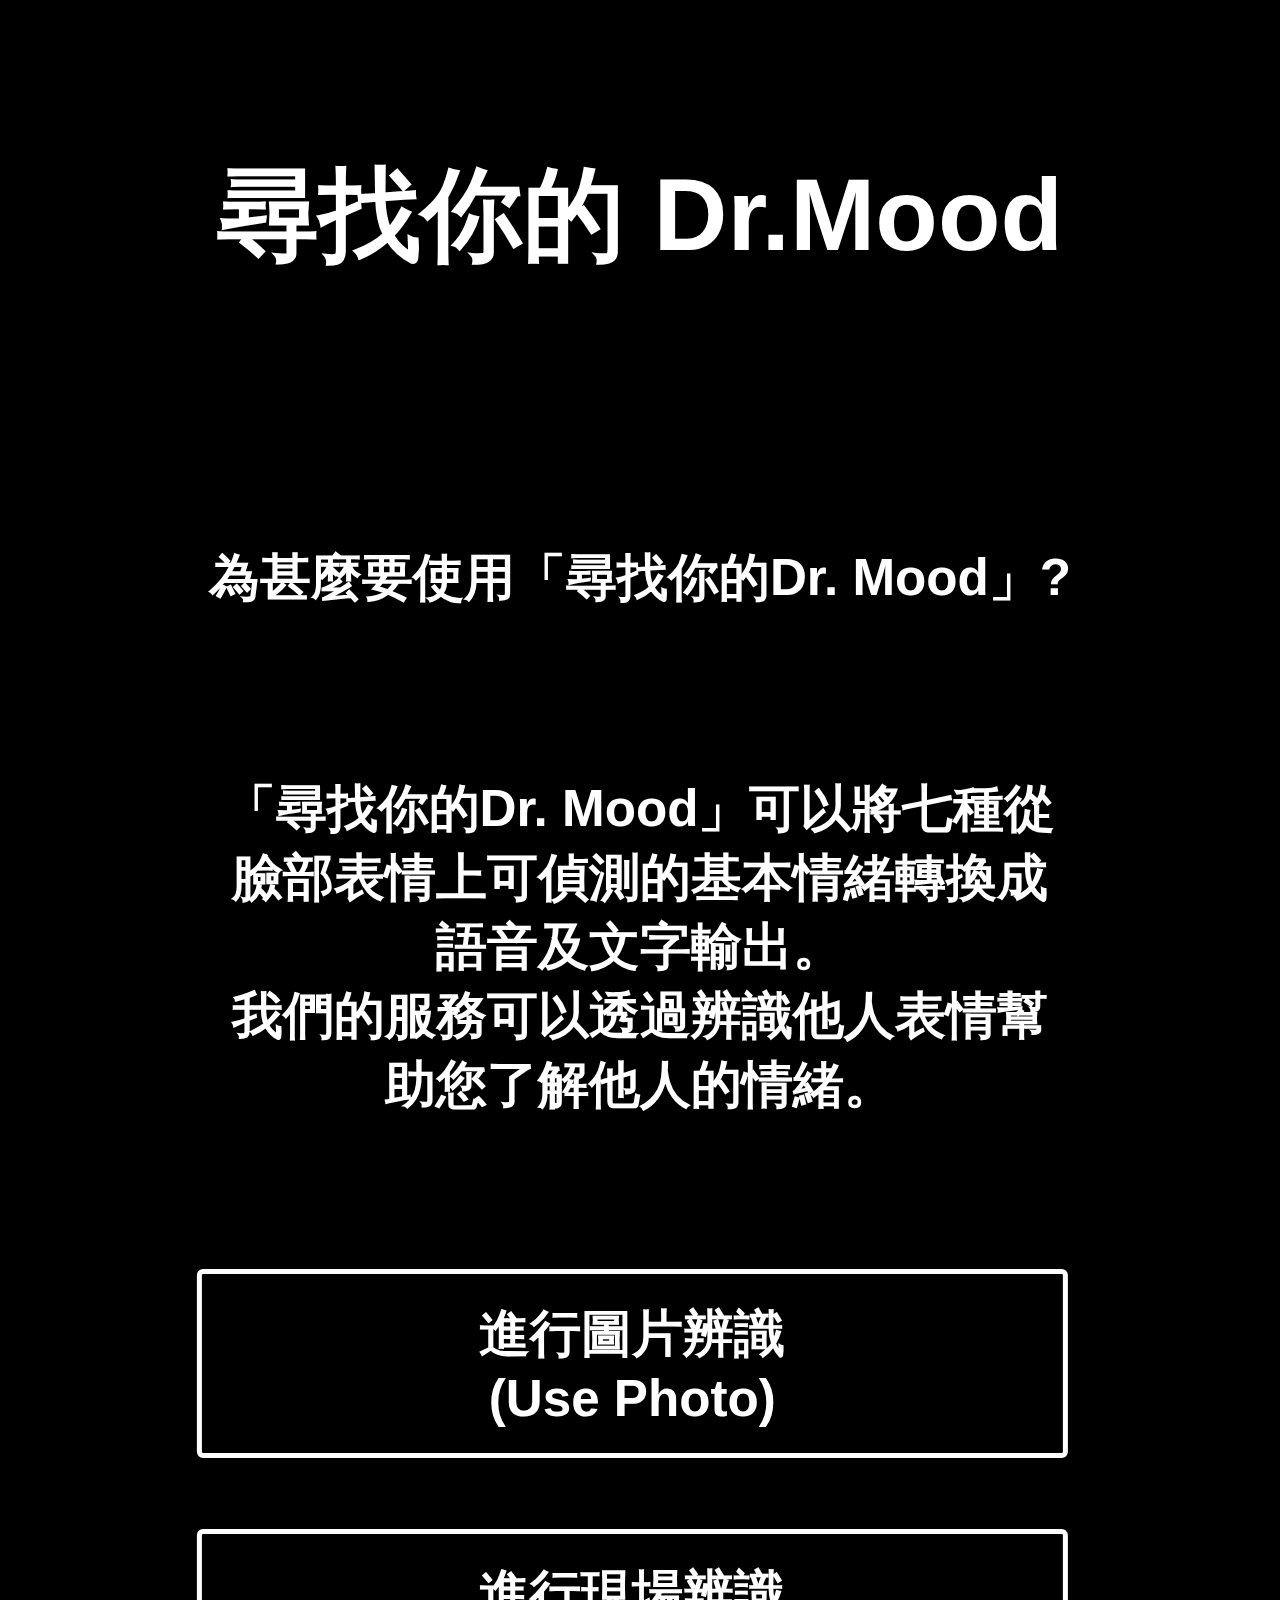
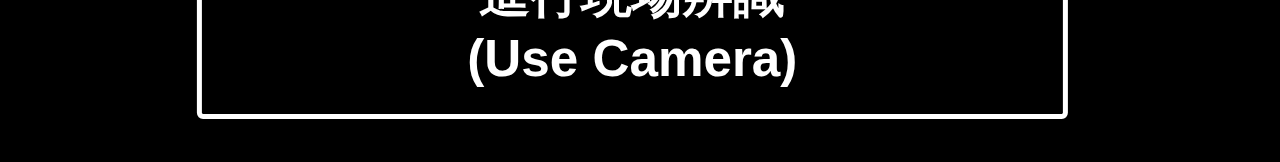
<file: index.html>
<!DOCTYPE html>
<html>
<head>
  <meta charset="UTF-8">
  <title>Control Panel</title>
<style>
*{
    box-sizing: border-box;
}
.center{
  position: absolute;
  left: 50%;
  /*top: 50%;*/
  transform: translate(-50%, -0%);
  display:flex;
  flex-direction: column;
  flex-wrap: nowrap;
  align-items:stretch;
  justify-content: space-between;
}
    
body{
    background-color: black;
    font-family:'Roboto',sans-serif;
    touch-action: auto;
}
/*
.Page{
  height: 100vh;
  width: 100vw;
  display:flex;
  flex-direction: column;
  flex-wrap: nowrap;
  align-items:stretch;
  justify-content: space-between;
}
*/

.Block{
  position:relative;
  display:flex;
  flex-direction: column;
  flex-wrap: wrap;
  align-items:stretch;
  justify-content:center;
  padding: 10px 20px 10px 20px;

  background-color: black;
  /* color: white; */
  border: 2px;
  margin: 20px;
  padding: 50px 20px 50px 20px;
}


.container {
  display: flex;
  flex-flow: row nowrap;
  /* This aligns items to the end line on main-axis */
  justify-content: space-around;
}
:focus {
    outline: 3px solid gray;   
}
h1{
    color: white;
    font-size: 8vmax;
    font-weight: bold;
    text-align: center;
}
h2{
    color: white;
    font-size: 5vmax;
    font-weight: bold;
    text-align: center;
}
h3{
    color: white;
    font-size: 4vw;
    font-weight: bold;
    text-align: center;
}
/* RESPONSIVE ARROWS */
[class^=arr-]{
    border:solid white;
    border-width:0 1.0em 1.0em 0;
    display:inline-block;
    padding:3vw;
    margin: 0 auto
}
.arr-up    {
    transform:rotate(-135deg);
}
/*
.arr-down  {
    transform:rotate(45deg);
}
*/

/* Button */
a.button1{
  cursor: pointer;
	
  padding: 0.5em 1.5em 0.5em 1.5em;
  border:0.1em solid #FFFFFF;
  margin:0 0.3em 0.3em 0;
  border-radius:0.12em;
  box-sizing: border-box;
  text-decoration:none;
  font-size: 4vw;
  font-weight:bold;
  color:#FFFFFF;
  text-align:center;
  transition: all 0.2s;
}
/*
a.button1:hover,a.button:active{ // active not working
  text-decoration:underline;
  color:#000000;
  background-color:#FFFFFF;
}
*/

/*
@media all and (max-width:30em){
 a.button1{
  display:block;
  margin:0.4em auto;
}
}

@media all and (max-width:30em){
 a.colorButton{
  display:block;
  margin:0.2em auto;
}
}




/* The Modal (background) */
.modal {
  /*
  width: 480px;
  height: 640px;
  */
  display: none; /* Hidden by default */
  position: fixed; /* Stay in place */
  /*z-index: 1; // Sit on top */
  left: 50%;
  /*top: 50%;*/
  bottom:10vh;
  transform: translate(-50%);
  /* 
  left: 0;
  top: 0;
  */
  width: 90vw; /* Full width */
  height: 70vh; /* Full height */
  /*overflow: auto;*/ /* Enable scroll if needed */
  background-color: rgb(0,0,0); /* Fallback color */
  /*
  background-color: rgba(0,0,0,0.4); // Black w/ opacity 
  */
}

/* Modal Content */
.modal-content {
  position: fixed;
  left: 50%;
  bottom:10vh;
  /*transform: translate(-50%, -50%);*/
  transform: translate(-50%);
  /*bottom: 0;*/
  background-color: #fefefe;
  height: 70vh;
  width: 90vw;
}

.modal-header {
  padding: 2px;
  text-align: center;
  background-color: black;
  /*color: white;*/
}

.modal-body {
  padding: 2px;
  overflow: auto;
  overflow-y:scroll;
  height: 40vh;
  padding: 2px 16px;
}

.modal-footer {
  position:absolute;
  /*height: 15vh;*/
  bottom: 0%;
  width: 90vw;
  padding: 2px 16px;
  background-color: black;
}

/*mobile phone(portrait)*/
@media all and (orientation:landscape){

}
@media only screen and (min-width: 0px) and (max-width: 768px) and (orientation:portrait){ 

}
/*mobile phone(landscape)*/
@media only screen and (min-width: 0px) and (max-width: 768px) and (orientation:landscape){ 

}
/* For Tablet*/
@media only screen and (min-width: 768px) and (max-width: 1024px) {

}
/* iPad Pro: 1024*1366*//* Desktop */
@media screen and (min-width: 1024px){

}

</style>
</head>
<body id="body">
<div class="center" id="fullpage">
	<div class="Block" id="Title">
		<h1 id="t1">尋找你的 Dr.Mood</h1>
    </div> 
    <div class="Block" id="Intro">
		<h3 id="t2"><nobr>為甚麼要使用「尋找你的Dr. Mood」?</nobr></h3>
		<h3 id="t3" style="white-space: pre-line">
        「尋找你的Dr. Mood」可以將七種從臉部表情上可偵測的基本情緒轉換成語音及文字輸出。
        我們的服務可以透過辨識他人表情幫助您了解他人的情緒。
		</h3>
    </div>
	<div class="Block"  style="padding: 0.5em 0.5em 0.5em 0.5em" id="Intro">
		<a class="button1" id="PhotoButton" style="padding: 0.5em 0.5em 0.5em 0.5em">進行圖片辨識<br>(Use Photo)</a>
	</div>
	<div class="Block"  style="padding: 0.5em 0.5em 0.5em 0.5em" id="Intro">
		<a class="button1" id="VideoButton" style="padding: 0.5em 0.5em 0.5em 0.5em">進行現場辨識<br>(Use Camera)</a>
	</div>
</div>
<script>
var P_btn = document.getElementById("PhotoButton");
var V_btn = document.getElementById("VideoButton");

P_btn.onclick = function() {
	url = "./web/frontEnd/page/Photo_Mode.html";//此處拼接內容
	window.location.href = url;
}
V_btn.onclick = function() {
	url = "./web/frontEnd/page/Instant_Mode.html";//此處拼接內容
	window.location.href = url;
}
</script>
</body>
</html>
</file>
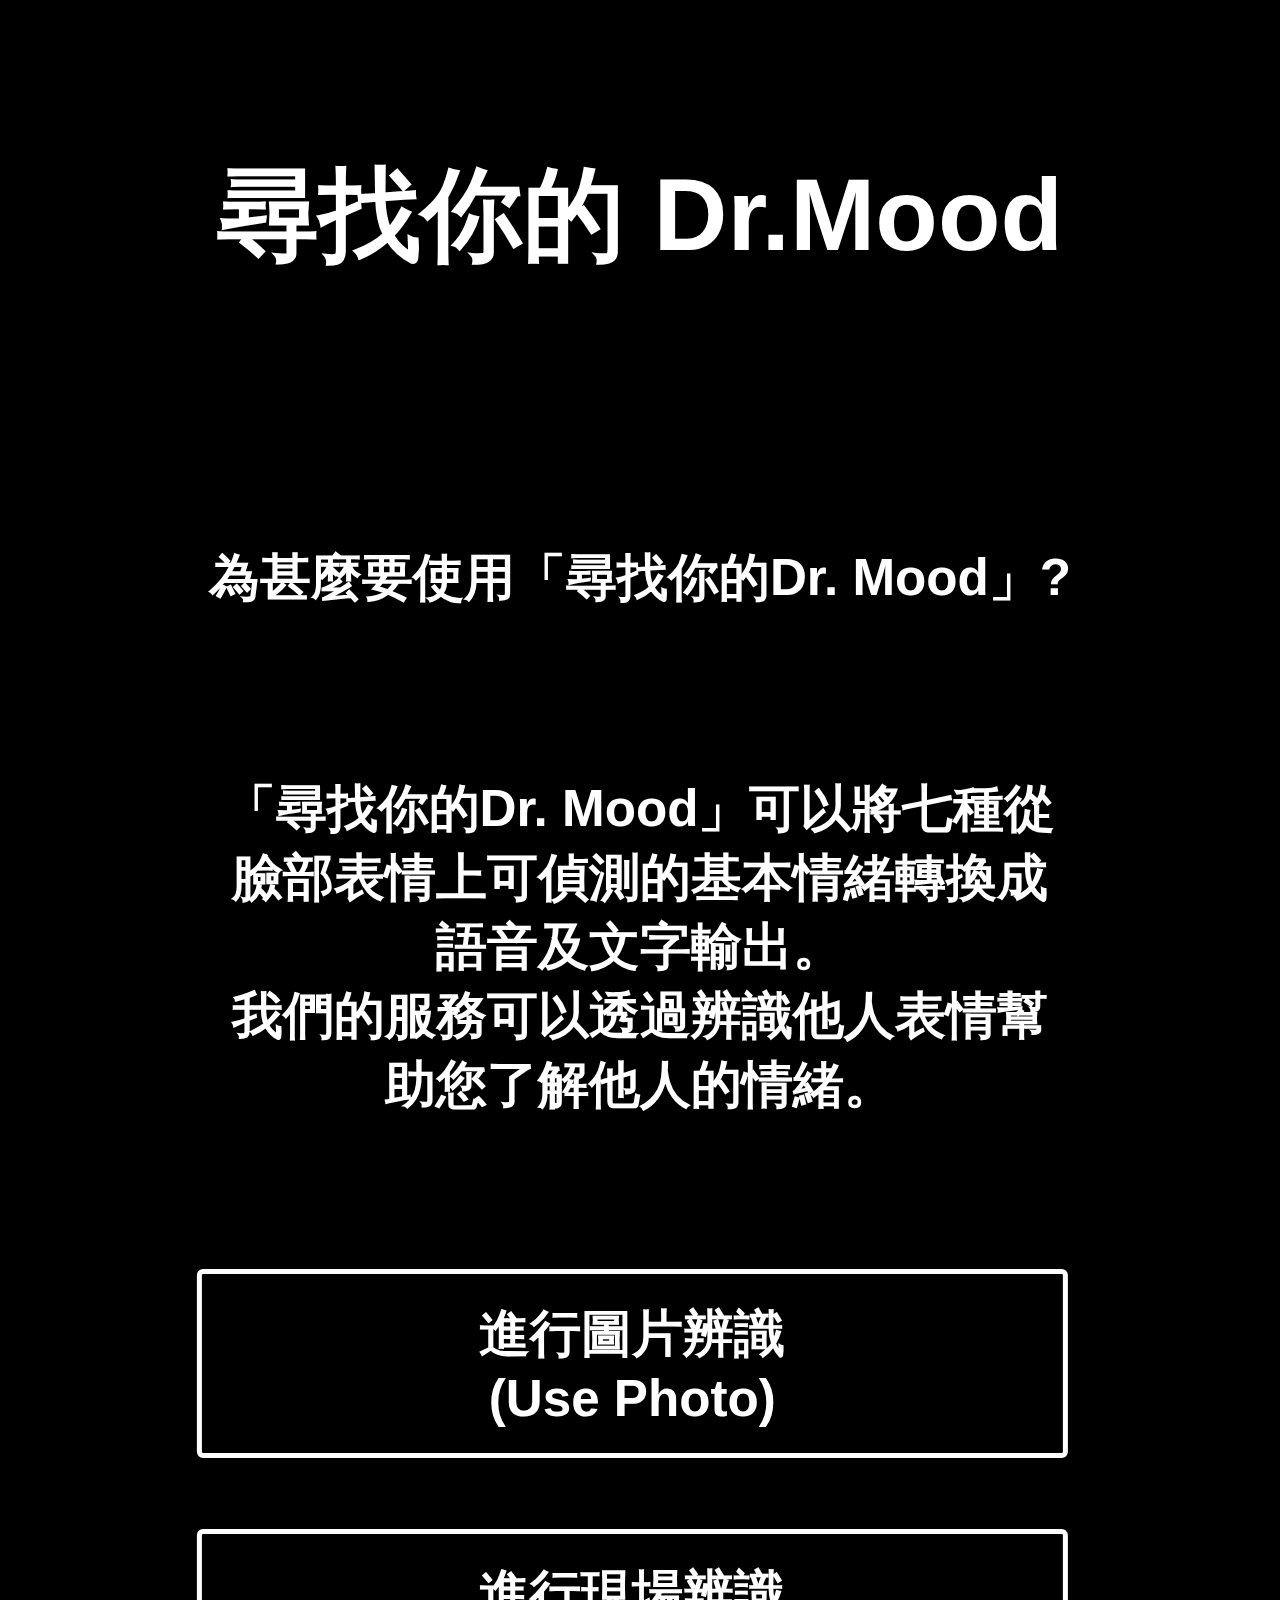
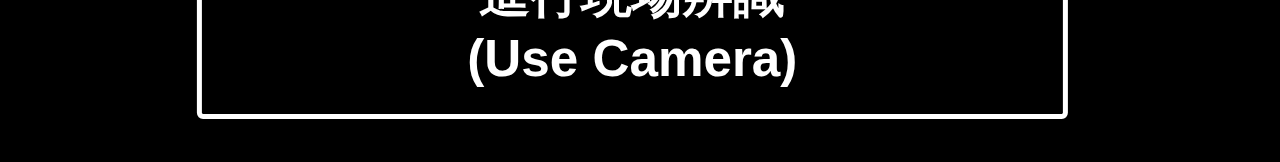
<file: web/frontEnd/index.html>
<!DOCTYPE html>
<html>
<head>
  <meta charset="UTF-8">
  <title>Control Panel</title>
<style>
*{
    box-sizing: border-box;
}
.center{
  position: absolute;
  left: 50%;
  /*top: 50%;*/
  transform: translate(-50%, -0%);
  display:flex;
  flex-direction: column;
  flex-wrap: nowrap;
  align-items:stretch;
  justify-content: space-between;
}
    
body{
    background-color: black;
    font-family:'Roboto',sans-serif;
    touch-action: auto;
}
/*
.Page{
  height: 100vh;
  width: 100vw;
  display:flex;
  flex-direction: column;
  flex-wrap: nowrap;
  align-items:stretch;
  justify-content: space-between;
}
*/

.Block{
  position:relative;
  display:flex;
  flex-direction: column;
  flex-wrap: wrap;
  align-items:stretch;
  justify-content:center;
  padding: 10px 20px 10px 20px;

  background-color: black;
  /* color: white; */
  border: 2px;
  margin: 20px;
  padding: 50px 20px 50px 20px;
}


.container {
  display: flex;
  flex-flow: row nowrap;
  /* This aligns items to the end line on main-axis */
  justify-content: space-around;
}
:focus {
    outline: 3px solid gray;   
}
h1{
    color: white;
    font-size: 8vmax;
    font-weight: bold;
    text-align: center;
}
h2{
    color: white;
    font-size: 5vmax;
    font-weight: bold;
    text-align: center;
}
h3{
    color: white;
    font-size: 4vw;
    font-weight: bold;
    text-align: center;
}
/* RESPONSIVE ARROWS */
[class^=arr-]{
    border:solid white;
    border-width:0 1.0em 1.0em 0;
    display:inline-block;
    padding:3vw;
    margin: 0 auto
}
.arr-up    {
    transform:rotate(-135deg);
}
/*
.arr-down  {
    transform:rotate(45deg);
}
*/

/* Button */
a.button1{
  cursor: pointer;
	
  padding: 0.5em 1.5em 0.5em 1.5em;
  border:0.1em solid #FFFFFF;
  margin:0 0.3em 0.3em 0;
  border-radius:0.12em;
  box-sizing: border-box;
  text-decoration:none;
  font-size: 4vw;
  font-weight:bold;
  color:#FFFFFF;
  text-align:center;
  transition: all 0.2s;
}
/*
a.button1:hover,a.button:active{ // active not working
  text-decoration:underline;
  color:#000000;
  background-color:#FFFFFF;
}
*/

/*
@media all and (max-width:30em){
 a.button1{
  display:block;
  margin:0.4em auto;
}
}

@media all and (max-width:30em){
 a.colorButton{
  display:block;
  margin:0.2em auto;
}
}




/* The Modal (background) */
.modal {
  /*
  width: 480px;
  height: 640px;
  */
  display: none; /* Hidden by default */
  position: fixed; /* Stay in place */
  /*z-index: 1; // Sit on top */
  left: 50%;
  /*top: 50%;*/
  bottom:10vh;
  transform: translate(-50%);
  /* 
  left: 0;
  top: 0;
  */
  width: 90vw; /* Full width */
  height: 70vh; /* Full height */
  /*overflow: auto;*/ /* Enable scroll if needed */
  background-color: rgb(0,0,0); /* Fallback color */
  /*
  background-color: rgba(0,0,0,0.4); // Black w/ opacity 
  */
}

/* Modal Content */
.modal-content {
  position: fixed;
  left: 50%;
  bottom:10vh;
  /*transform: translate(-50%, -50%);*/
  transform: translate(-50%);
  /*bottom: 0;*/
  background-color: #fefefe;
  height: 70vh;
  width: 90vw;
}

.modal-header {
  padding: 2px;
  text-align: center;
  background-color: black;
  /*color: white;*/
}

.modal-body {
  padding: 2px;
  overflow: auto;
  overflow-y:scroll;
  height: 40vh;
  padding: 2px 16px;
}

.modal-footer {
  position:absolute;
  /*height: 15vh;*/
  bottom: 0%;
  width: 90vw;
  padding: 2px 16px;
  background-color: black;
}

/*mobile phone(portrait)*/
@media all and (orientation:landscape){

}
@media only screen and (min-width: 0px) and (max-width: 768px) and (orientation:portrait){ 

}
/*mobile phone(landscape)*/
@media only screen and (min-width: 0px) and (max-width: 768px) and (orientation:landscape){ 

}
/* For Tablet*/
@media only screen and (min-width: 768px) and (max-width: 1024px) {

}
/* iPad Pro: 1024*1366*//* Desktop */
@media screen and (min-width: 1024px){

}

</style>
</head>
<body id="body">
<div class="center" id="fullpage">
	<div class="Block" id="Title">
		<h1 id="t1">尋找你的 Dr.Mood</h1>
    </div> 
    <div class="Block" id="Intro">
		<h3 id="t2"><nobr>為甚麼要使用「尋找你的Dr. Mood」?</nobr></h3>
		<h3 id="t3" style="white-space: pre-line">
        「尋找你的Dr. Mood」可以將七種從臉部表情上可偵測的基本情緒轉換成語音及文字輸出。
        我們的服務可以透過辨識他人表情幫助您了解他人的情緒。
		</h3>
    </div>
	<div class="Block"  style="padding: 0.5em 0.5em 0.5em 0.5em" id="Intro">
		<a class="button1" id="PhotoButton" style="padding: 0.5em 0.5em 0.5em 0.5em">進行圖片辨識<br>(Use Photo)</a>
	</div>
	<div class="Block"  style="padding: 0.5em 0.5em 0.5em 0.5em" id="Intro">
		<a class="button1" id="VideoButton" style="padding: 0.5em 0.5em 0.5em 0.5em">進行現場辨識<br>(Use Camera)</a>
	</div>
</div>
<script>
var P_btn = document.getElementById("PhotoButton");
var V_btn = document.getElementById("VideoButton");

P_btn.onclick = function() {
	url = "./page/photo_Mode.html";//此處拼接內容
	window.location.href = url;
}
V_btn.onclick = function() {
	url = "./page/Instant_Mode.html";//此處拼接內容
	window.location.href = url;
}
</script>
</body>
</html>
</file>
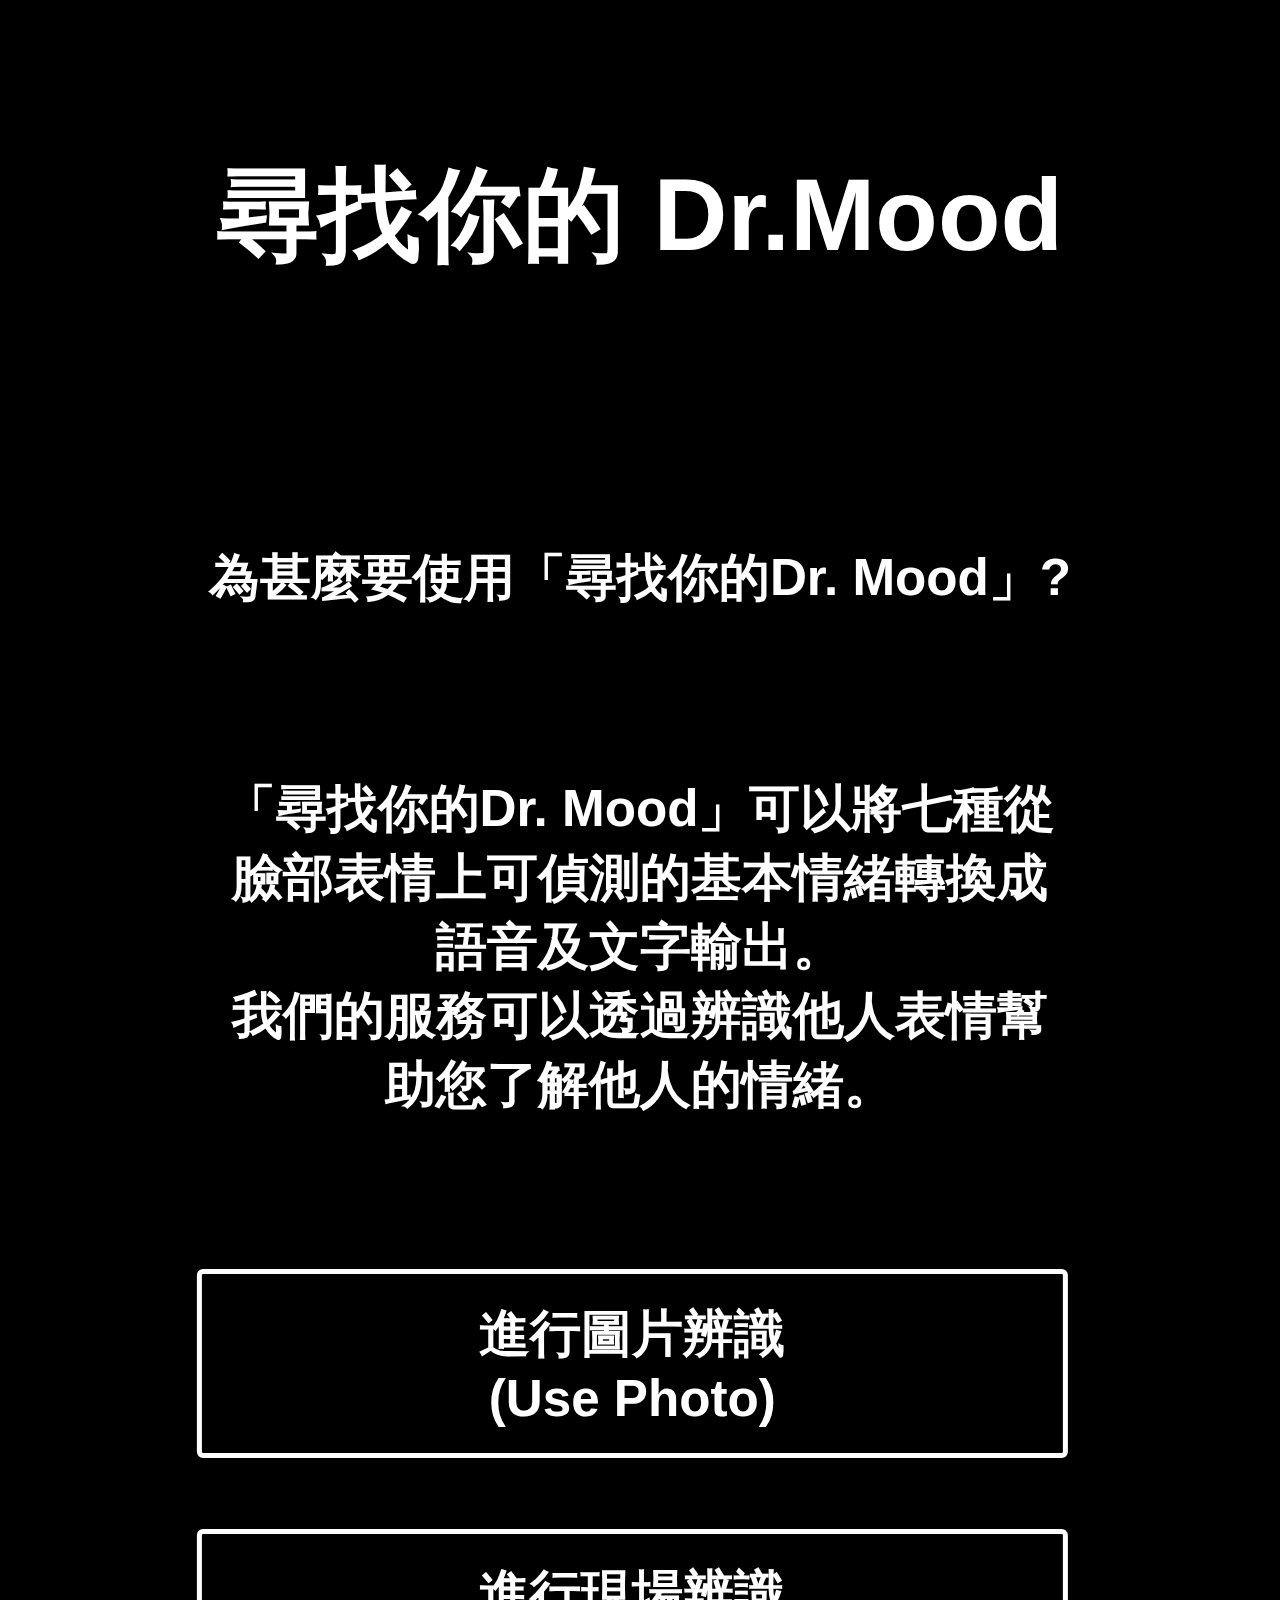
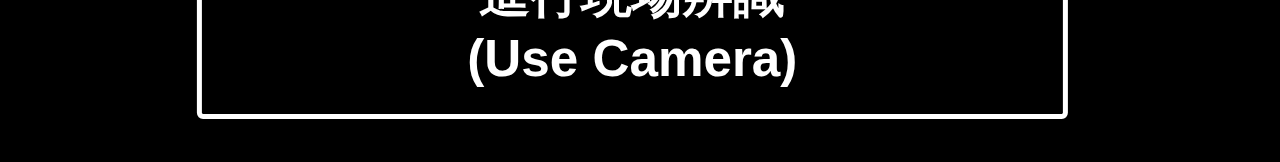
<file: web/frontEnd/main.html>
<!DOCTYPE html>
<html>
<head>
  <meta charset="UTF-8">
  <title>Control Panel</title>
<style>
*{
    box-sizing: border-box;
}
.center{
  position: absolute;
  left: 50%;
  /*top: 50%;*/
  transform: translate(-50%, -0%);
  display:flex;
  flex-direction: column;
  flex-wrap: nowrap;
  align-items:stretch;
  justify-content: space-between;
}
    
body{
    background-color: black;
    font-family:'Roboto',sans-serif;
    touch-action: auto;
}
/*
.Page{
  height: 100vh;
  width: 100vw;
  display:flex;
  flex-direction: column;
  flex-wrap: nowrap;
  align-items:stretch;
  justify-content: space-between;
}
*/

.Block{
  position:relative;
  display:flex;
  flex-direction: column;
  flex-wrap: wrap;
  align-items:stretch;
  justify-content:center;
  padding: 10px 20px 10px 20px;

  background-color: black;
  /* color: white; */
  border: 2px;
  margin: 20px;
  padding: 50px 20px 50px 20px;
}


.container {
  display: flex;
  flex-flow: row nowrap;
  /* This aligns items to the end line on main-axis */
  justify-content: space-around;
}
:focus {
    outline: 3px solid gray;   
}
h1{
    color: white;
    font-size: 8vmax;
    font-weight: bold;
    text-align: center;
}
h2{
    color: white;
    font-size: 5vmax;
    font-weight: bold;
    text-align: center;
}
h3{
    color: white;
    font-size: 4vw;
    font-weight: bold;
    text-align: center;
}
/* RESPONSIVE ARROWS */
[class^=arr-]{
    border:solid white;
    border-width:0 1.0em 1.0em 0;
    display:inline-block;
    padding:3vw;
    margin: 0 auto
}
.arr-up    {
    transform:rotate(-135deg);
}
/*
.arr-down  {
    transform:rotate(45deg);
}
*/

/* Button */
a.button1{
  cursor: pointer;
	
  padding: 0.5em 1.5em 0.5em 1.5em;
  border:0.1em solid #FFFFFF;
  margin:0 0.3em 0.3em 0;
  border-radius:0.12em;
  box-sizing: border-box;
  text-decoration:none;
  font-size: 4vw;
  font-weight:bold;
  color:#FFFFFF;
  text-align:center;
  transition: all 0.2s;
}
/*
a.button1:hover,a.button:active{ // active not working
  text-decoration:underline;
  color:#000000;
  background-color:#FFFFFF;
}
*/

/*
@media all and (max-width:30em){
 a.button1{
  display:block;
  margin:0.4em auto;
}
}

@media all and (max-width:30em){
 a.colorButton{
  display:block;
  margin:0.2em auto;
}
}




/* The Modal (background) */
.modal {
  /*
  width: 480px;
  height: 640px;
  */
  display: none; /* Hidden by default */
  position: fixed; /* Stay in place */
  /*z-index: 1; // Sit on top */
  left: 50%;
  /*top: 50%;*/
  bottom:10vh;
  transform: translate(-50%);
  /* 
  left: 0;
  top: 0;
  */
  width: 90vw; /* Full width */
  height: 70vh; /* Full height */
  /*overflow: auto;*/ /* Enable scroll if needed */
  background-color: rgb(0,0,0); /* Fallback color */
  /*
  background-color: rgba(0,0,0,0.4); // Black w/ opacity 
  */
}

/* Modal Content */
.modal-content {
  position: fixed;
  left: 50%;
  bottom:10vh;
  /*transform: translate(-50%, -50%);*/
  transform: translate(-50%);
  /*bottom: 0;*/
  background-color: #fefefe;
  height: 70vh;
  width: 90vw;
}

.modal-header {
  padding: 2px;
  text-align: center;
  background-color: black;
  /*color: white;*/
}

.modal-body {
  padding: 2px;
  overflow: auto;
  overflow-y:scroll;
  height: 40vh;
  padding: 2px 16px;
}

.modal-footer {
  position:absolute;
  /*height: 15vh;*/
  bottom: 0%;
  width: 90vw;
  padding: 2px 16px;
  background-color: black;
}

/*mobile phone(portrait)*/
@media all and (orientation:landscape){

}
@media only screen and (min-width: 0px) and (max-width: 768px) and (orientation:portrait){ 

}
/*mobile phone(landscape)*/
@media only screen and (min-width: 0px) and (max-width: 768px) and (orientation:landscape){ 

}
/* For Tablet*/
@media only screen and (min-width: 768px) and (max-width: 1024px) {

}
/* iPad Pro: 1024*1366*//* Desktop */
@media screen and (min-width: 1024px){

}

</style>
</head>
<body id="body">
<div class="center" id="fullpage">
	<div class="Block" id="Title">
		<h1 id="t1">尋找你的 Dr.Mood</h1>
    </div> 
    <div class="Block" id="Intro">
		<h3 id="t2"><nobr>為甚麼要使用「尋找你的Dr. Mood」?</nobr></h3>
		<h3 id="t3" style="white-space: pre-line">
        「尋找你的Dr. Mood」可以將七種從臉部表情上可偵測的基本情緒轉換成語音及文字輸出。
        我們的服務可以透過辨識他人表情幫助您了解他人的情緒。
		</h3>
    </div>
	<div class="Block"  style="padding: 0.5em 0.5em 0.5em 0.5em" id="Intro">
		<a class="button1" id="PhotoButton" style="padding: 0.5em 0.5em 0.5em 0.5em">進行圖片辨識<br>(Use Photo)</a>
	</div>
	<div class="Block"  style="padding: 0.5em 0.5em 0.5em 0.5em" id="Intro">
		<a class="button1" id="VideoButton" style="padding: 0.5em 0.5em 0.5em 0.5em">進行現場辨識<br>(Use Camera)</a>
	</div>
</div>
<script>
var P_btn = document.getElementById("PhotoButton");
var V_btn = document.getElementById("VideoButton");

P_btn.onclick = function() {
	url = "./page/photo_Mode.html";//此處拼接內容
	window.location.href = url;
}
V_btn.onclick = function() {
	url = "./page/Instant_Mode.html";//此處拼接內容
	window.location.href = url;
}
</script>
</body>
</html>
</file>
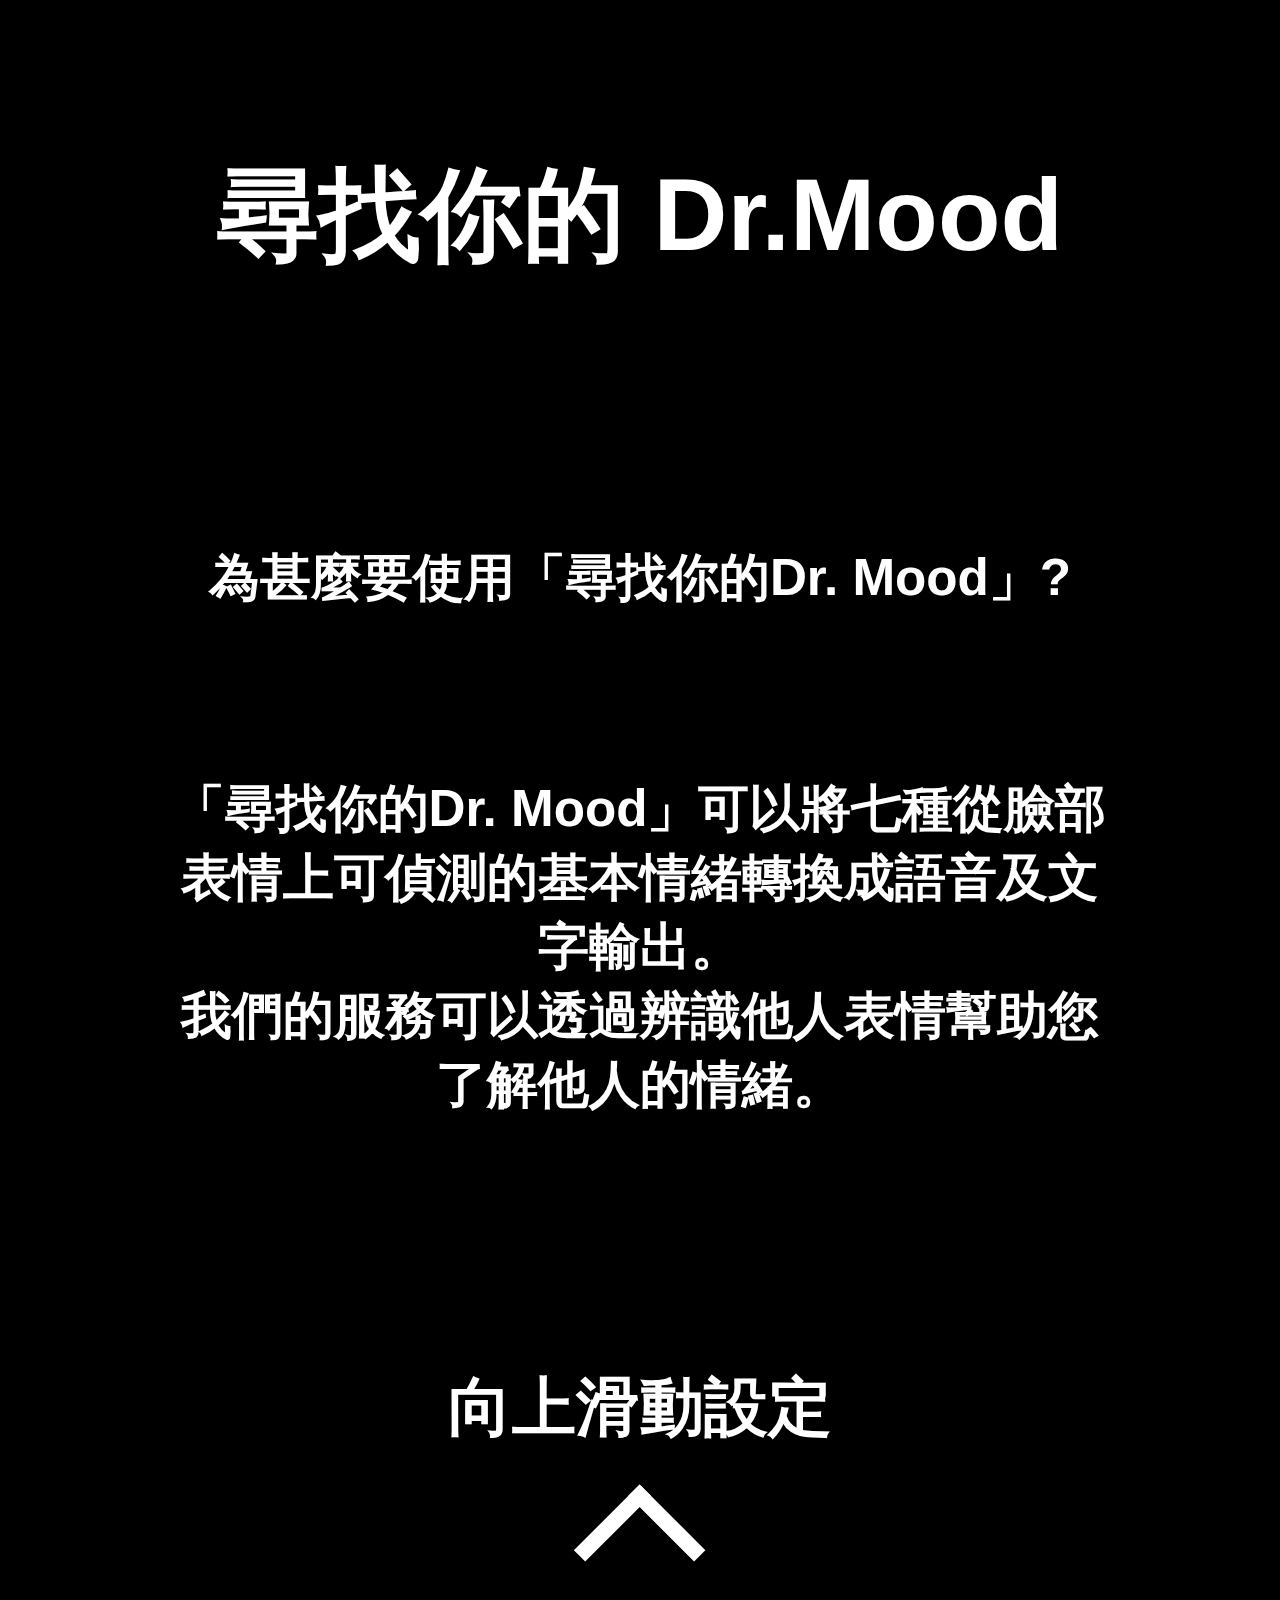
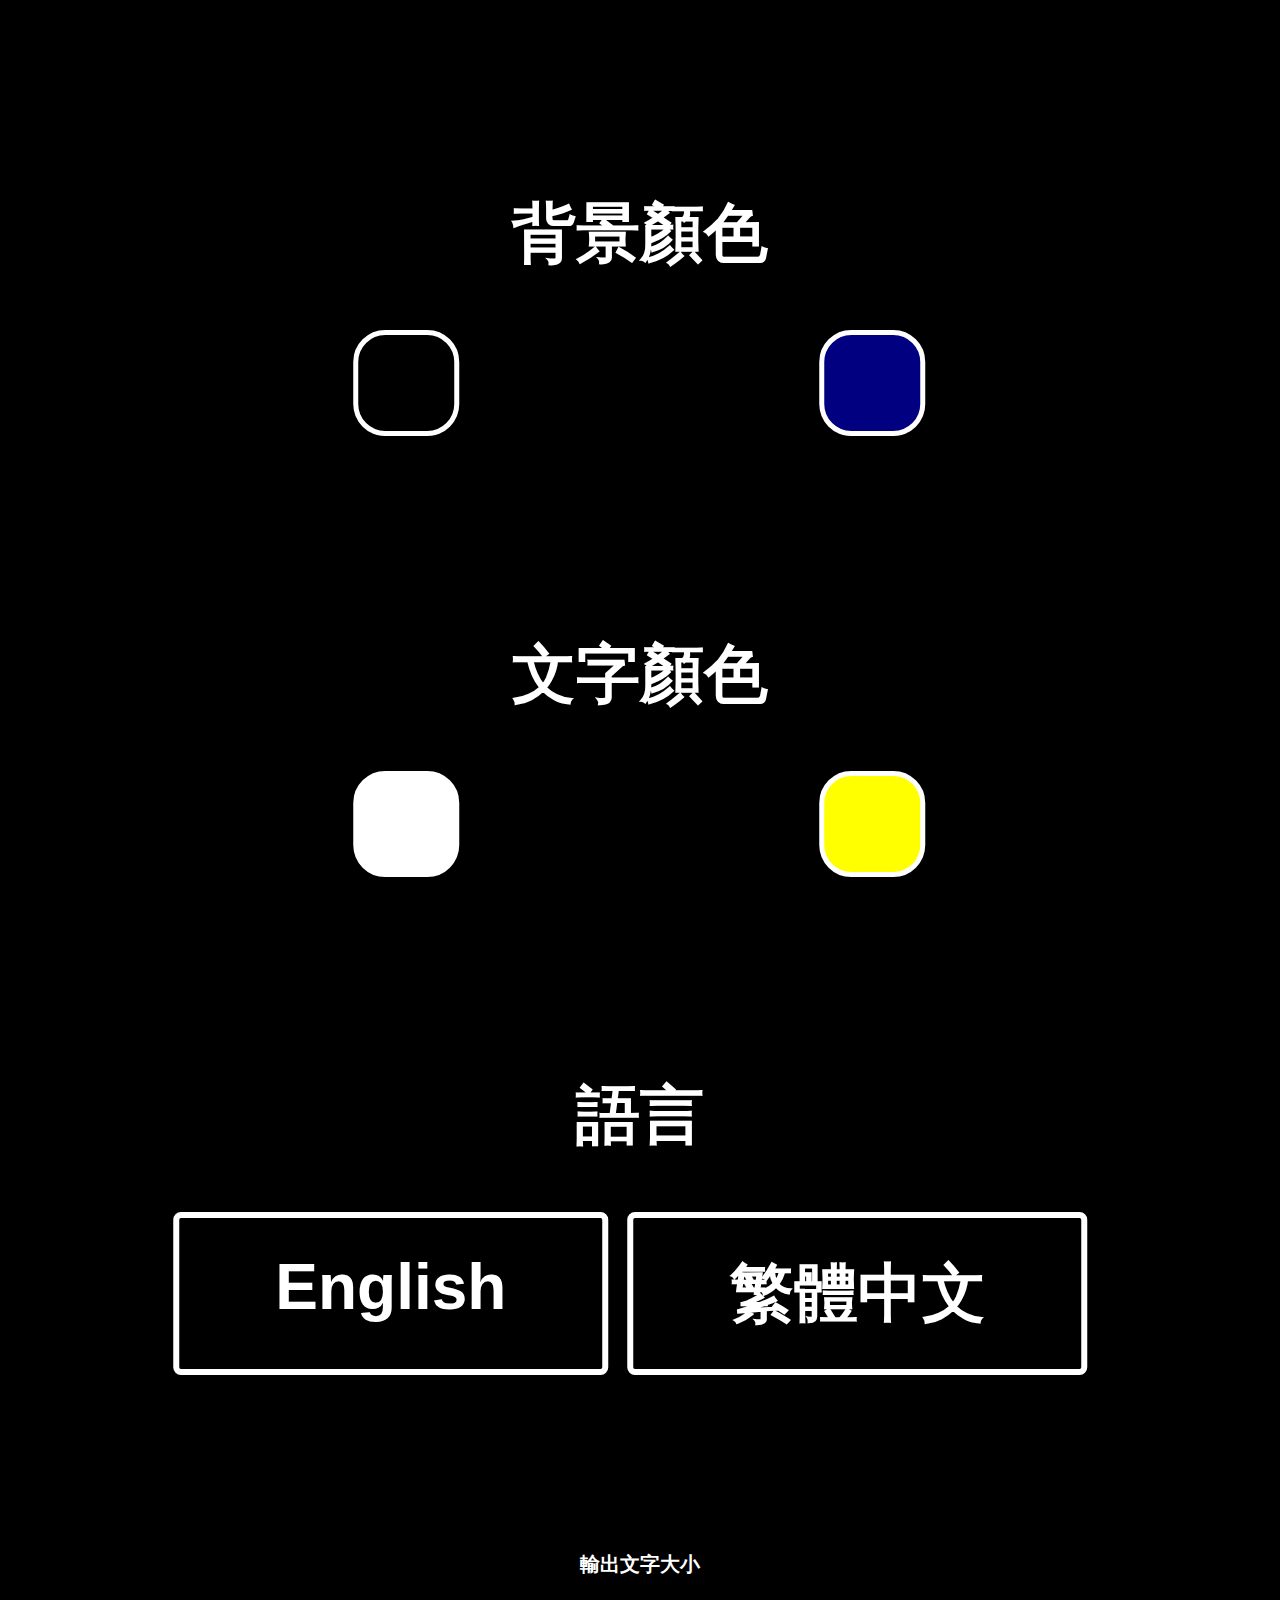
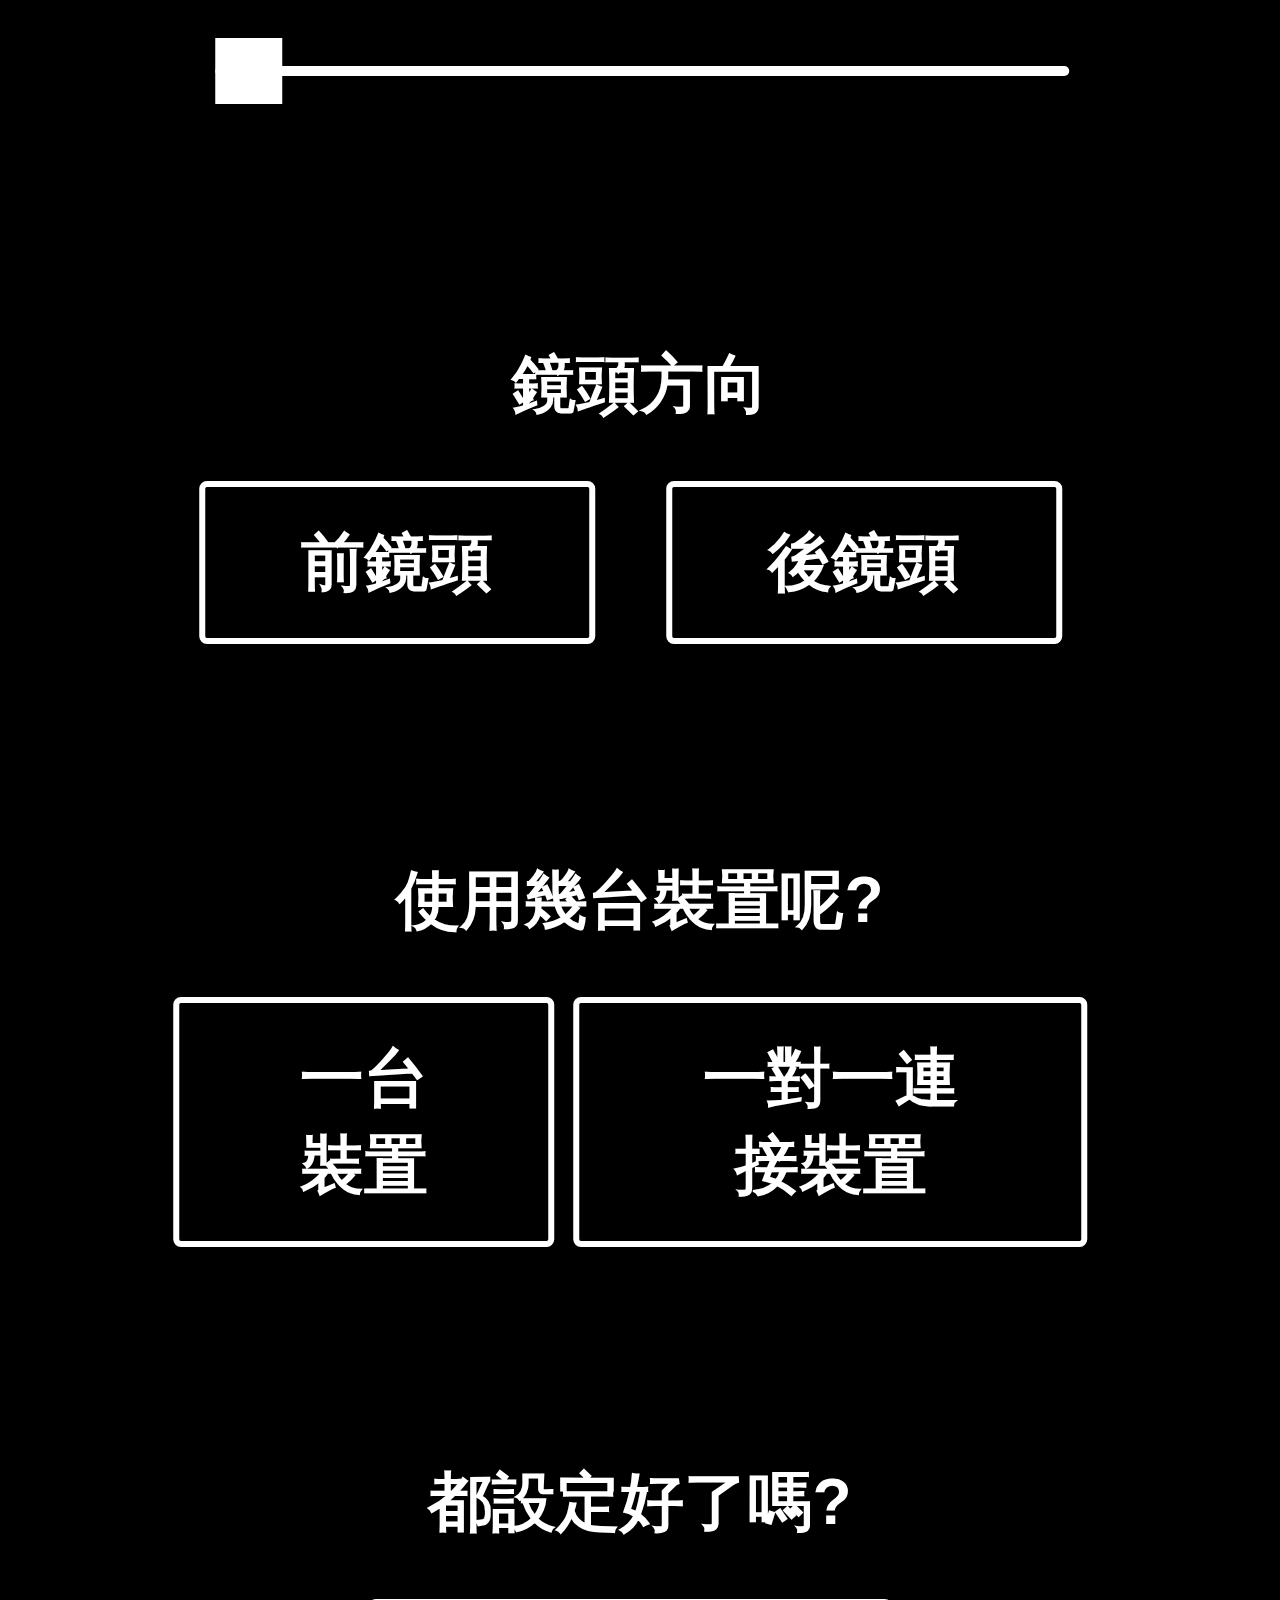
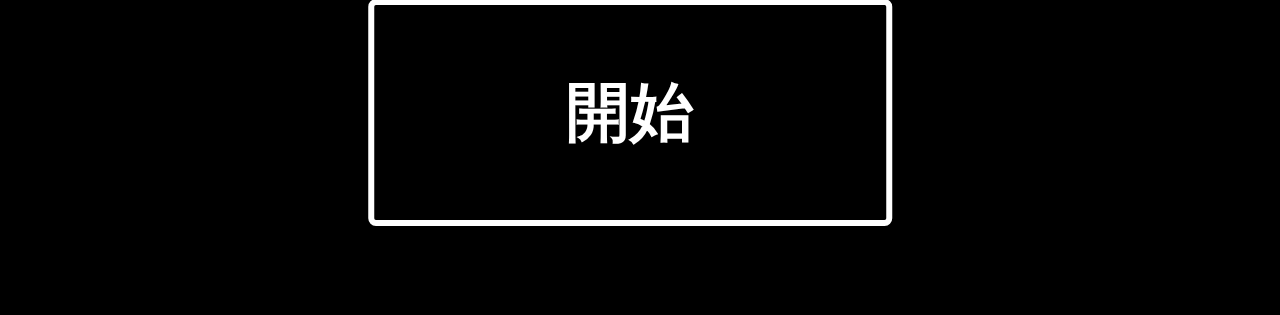
<file: web/frontEnd/page/Instant_Mode.html>
<!DOCTYPE html>
<html>
<head>
    <meta charset="UTF-8">
    <title>Control Panel</title>
	<link href="../src/css/Instant_Mode.css" rel="stylesheet">
</head>
<body id="body">
<div class="center" id="fullpage">

    <div class="Block" id="Title">
      <h1 id="t1">尋找你的 Dr.Mood</h1>
    </div> 
    <div class="Block" id="Intro">
      <h3 id="t2">為甚麼要使用「尋找你的Dr. Mood」?</h3>
      <h3 id="t3" style="white-space: pre-line">
        「尋找你的Dr. Mood」可以將七種從臉部表情上可偵測的基本情緒轉換成語音及文字輸出。
        我們的服務可以透過辨識他人表情幫助您了解他人的情緒。
      </h3>
    </div>
    <div class="Block" id="Next">
      <h2 id="t4">向上滑動設定</h2>
      <i class="arr-up" id="arrUp"></i>  
    </div>

    <div class="Block" id="BackgroundColor">
      <h2 id="t5">背景顏色</h2>
      <div class="container">
      <a class="colorButton" id="Bcolor_a" style="background-color:#000000" alt="背景顏色黑色" tabindex="1"></a><!--Bcolor_b-->
      <a class="colorButton" id="Bcolor_b" style="background-color:#000080" alt="背景顏色藍色" tabindex="2"></a><!--Bcolor_r-->
      </div>
  </div>
  
  <div class="Block" id="FontColor">
      <h2 id="t6">文字顏色</h2>
      <div class="container">
      <a class="colorButton" id="Fcolor_a" style="background-color:#ffffff" alt="文字顏色白色" tabindex="3"></a><!--Fcolor_b-->
      <a class="colorButton" id="Fcolor_b" style="background-color:#ffff00" alt="文字顏色黃色" tabindex="4"></a><!--Fcolor_r-->
      </div>
  </div>

<div class="Block" id="Language">
    <h2 id="t7">語言</h2>
    <div class="container">
    <a class="button1" id="ELang" style="white-space: nowrap" alt="語言English" tabindex="5">English</a>
    <a class="button1" id="CLang" style="white-space: nowrap" alt="語言繁體中文" tabindex="6">繁體中文</a>
    </div>
</div>

<div class="Block" id="FontSize">
  <h2 id="t8" style="font-size: 20px;">輸出文字大小</h2>
  <div class="Block" id="slidecontainer">
    <input type="range" min="18" max="50" value="18" class="slider" id="myRange" tabindex="7">
</div>
</div>

<div class="Block" id="Camera">
    <h2 id="t9">鏡頭方向</h2>
    <div class="container">
    <a class="button1" id="FCamera" alt="鏡頭方向前鏡頭" tabindex="8">前鏡頭</a>
    <a class="button1" id="BCamera" alt="鏡頭方向後鏡頭" tabindex="9">後鏡頭</a>
    </div>
</div> 

<div class="Block" id="Device">
    <h2 id="t10">使用幾台裝置呢?</h2>
    <div class="container">
    <a class="button1" id="Dvc1" alt="使用裝置數量一台裝置" tabindex="10">一台裝置</a>
    <a class="button1" id="Dvc2" alt="使用裝置數量一對一連接裝置" tabindex="11">一對一連接裝置</a>
  </div>
</div>

<div class="Block" id="Start">
  <h2 id="t11">都設定好了嗎?</h2>
  <div class="container">
  <a class="button1" id="StartButton" style="padding: 1em 3em 1em 3em" alt="開始" tabindex="12" >開始</a>

<!-- The Modal -->
<div id="PrivacyModal" class="modal">

  <!-- Modal content -->
  <div class="modal-content" id="modalContent">
    <div class="modal-header" id="modalHeader">
      <h2 id="t12">隱私條款</h2>
    </div>
    <div class="modal-body" id="modalBody">
      <h3 id="t13" style="color: black; text-align: left;">我們的服務會向您要求存取相機並且讀取您所提供的資訊，臉部資訊會被傳輸至Azure並使用其提供的認知服務，Azure及我方皆不會保存您的資訊。</h3>
      <h3 id="t14" style="color: black; text-align: left;">更多有關Azure認知服務隱私權請參考以下連結:</h3>
      <a href="https://azure.microsoft.com/en-us/support/legal/cognitive-services-compliance-and-privacy/">
        <h3 id="t15" style="color: black; text-align: left;">認知服務合規性與隱私權 | Microsoft Azure</h3>
        </a>
    </div>
    <div class="modal-footer" id="modalFooter">
      <span class="close" id="modalClose">&times;</span>
    </div>
  </div>

</div>

</div>
</div>

</div>

<script src= "../src/js/Instant_Mode.js"></script>
</body>
</html>
</file>
<file: web/frontEnd/src/css/Instant_Mode.css>
*{
    box-sizing: border-box;
}
.center{
  position: absolute;
  left: 50%;
  /*top: 50%;*/
  transform: translate(-50%, -0%);
  display:flex;
  flex-direction: column;
  flex-wrap: nowrap;
  align-items:stretch;
  justify-content: space-between;
}
    
body{
    background-color: black;
    font-family:'Roboto',sans-serif;
    touch-action: auto;
}
/*
.Page{
  height: 100vh;
  width: 100vw;
  display:flex;
  flex-direction: column;
  flex-wrap: nowrap;
  align-items:stretch;
  justify-content: space-between;
}
*/

.Block{
  position:relative;
  display:flex;
  flex-direction: column;
  flex-wrap: wrap;
  align-items:stretch;
  justify-content:center;
  padding: 10px 20px 10px 20px;

  background-color: black;
  /* color: white; */
  border: 2px;
  margin: 20px;
  padding: 50px 20px 50px 20px;
}

.container {
  display: flex;
  flex-flow: row nowrap;
  /* This aligns items to the end line on main-axis */
  justify-content: space-around;
}

:focus {
    outline: 3px solid gray;   
}

h1{
    color: white;
    font-size: 8vmax;
    font-weight: bold;
    text-align: center;
}
h2{
    color: white;
    font-size: 5vmax;
    font-weight: bold;
    text-align: center;
}
h3{
    color: white;
    font-size: 4vw;
    font-weight: bold;
    text-align: center;
}
/* RESPONSIVE ARROWS */
[class^=arr-]{
    border:solid white;
    border-width:0 1.0em 1.0em 0;
    display:inline-block;
    padding:3vw;
    margin: 0 auto
}
.arr-up    {
    transform:rotate(-135deg);
}
/*
.arr-down  {
    transform:rotate(45deg);
}
*/

/* Button */
a.button1{
  cursor: pointer;
	
  padding: 0.5em 1.5em 0.5em 1.5em;
  border:0.1em solid #FFFFFF;
  margin:0 0.3em 0.3em 0;
  border-radius:0.12em;
  box-sizing: border-box;
  text-decoration:none;
  font-size: 5vw;
  font-weight:bold;
  color:#FFFFFF;
  text-align:center;
  transition: all 0.2s;
}
/*
a.button1:hover,a.button:active{ // active not working
  text-decoration:underline;
  color:#000000;
  background-color:#FFFFFF;
}
*/

/*
@media all and (max-width:30em){
 a.button1{
  display:block;
  margin:0.4em auto;
}
}
*/

/* Color Button */
a.colorButton{
  position:relative;/*test*/
  cursor: pointer;
  display:inline-block;
  padding:3em;/* padding:0.3em 1.2em; */
  margin:0 0.1em 0.1em 0;
  border:0.16em solid rgba(255,255,255,0);
  border-radius:2em;
  border-width: 4pt;
  border-color: white;
  box-sizing: border-box;
  text-decoration:none;
  font-family:'Roboto',sans-serif;
  font-weight:300;
  color:#FFFFFF;
  text-shadow: 0 0.04em 0.04em rgba(0,0,0,0.35);
  text-align:center;
  transition: all 0.2s;
}
/*
a.colorButton:after{
  position: absolute;
  left: 50%;
  top: 50%;
  transform: translate(-50%, -50%);
  content: '√';
  opacity: 0;
}
*/
/*
a.colorButton:hover,a.colorButton:active{ // change while seect
  border-color: rgba(255,255,255,1);
}
a.colorBuuton:hover:after, a.colorButton:active:after {
  opacity: 1;
  left: 50%;
  top: 50%;
  transform: translate(-50%, -50%);
}
*/


/*
@media all and (max-width:30em){
 a.colorButton{
  display:block;
  margin:0.2em auto;
}
}
*/

/* Slider */
.slidecontainer {
  width: 90%;
  display: flex;
  flex-flow: row wrap;
  /* This aligns items to the end line on main-axis */
  justify-content: space-around;
}

.slider {
  cursor: pointer;
  -webkit-appearance: none;
  width: 100%;
  height: 10px;
  border-radius: 5px;
  background:white;
  outline: none;
  opacity: 1;
  /* -webkit-transition: .2s; */
  /* transition: opacity .2s; */
}

.slider:hover, .slider:active {
  opacity: 1;
}

.slider::-webkit-slider-thumb {
  -webkit-appearance: none;
  appearance: none;
  width: 5em;/*23*/
  height: 5em;
  border: 0;
  background: white;/* #d4bfbf */
  cursor: pointer;
}

/*
.slider::-moz-range-thumb {
  width: 23px;
  height: 24px;
  border: 0;
  background:url('contrasticon.png');
  cursor: pointer;
}
*/

/* The Modal (background) */
.modal {
  /*
  width: 480px;
  height: 640px;
  */
  display: none; /* Hidden by default */
  position: fixed; /* Stay in place */
  /*z-index: 1; // Sit on top */
  left: 50%;
  /*top: 50%;*/
  bottom:10vh;
  transform: translate(-50%);
  /* 
  left: 0;
  top: 0;
  */
  width: 90vw; /* Full width */
  height: 70vh; /* Full height */
  /*overflow: auto;*/ /* Enable scroll if needed */
  background-color: rgb(0,0,0); /* Fallback color */
  /*
  background-color: rgba(0,0,0,0.4); // Black w/ opacity 
  */
}

/* Modal Content */
.modal-content {
  position: fixed;
  left: 50%;
  bottom:10vh;
  /*transform: translate(-50%, -50%);*/
  transform: translate(-50%);
  /*bottom: 0;*/
  background-color: #fefefe;
  height: 70vh;
  width: 90vw;
}

/* The Close Button */
.close {
  cursor: pointer;
  color: white;
  position: absolute;
  left: 50%;
  /*top: 50%;*/
  transform: translate(-50%, -0%);
  /*float: right;*/
  font-size: 8em;
  font-weight: bold;
}

.close:hover,.close:active,
.close:focus {
  color: white;
  text-decoration: none;
  cursor: pointer;
}

.modal-header {
  padding: 2px;
  text-align: center;
  background-color: black;
  /*color: white;*/
}

.modal-body {
  padding: 2px;
  overflow: auto;
  overflow-y:scroll;
  height: 40vh;
  padding: 2px 16px;
}

.modal-footer {
  position:absolute;
  /*height: 15vh;*/
  bottom: 0%;
  width: 90vw;
  padding: 2px 16px;
  background-color: black;
}

/*mobile phone(portrait)*/
@media all and (orientation:landscape){

}
@media only screen and (min-width: 0px) and (max-width: 768px) and (orientation:portrait){ 

}
/*mobile phone(landscape)*/
@media only screen and (min-width: 0px) and (max-width: 768px) and (orientation:landscape){ 

}
/* For Tablet*/
@media only screen and (min-width: 768px) and (max-width: 1024px) {

}
/* iPad Pro: 1024*1366*//* Desktop */
@media screen and (min-width: 1024px){

}
</file>
